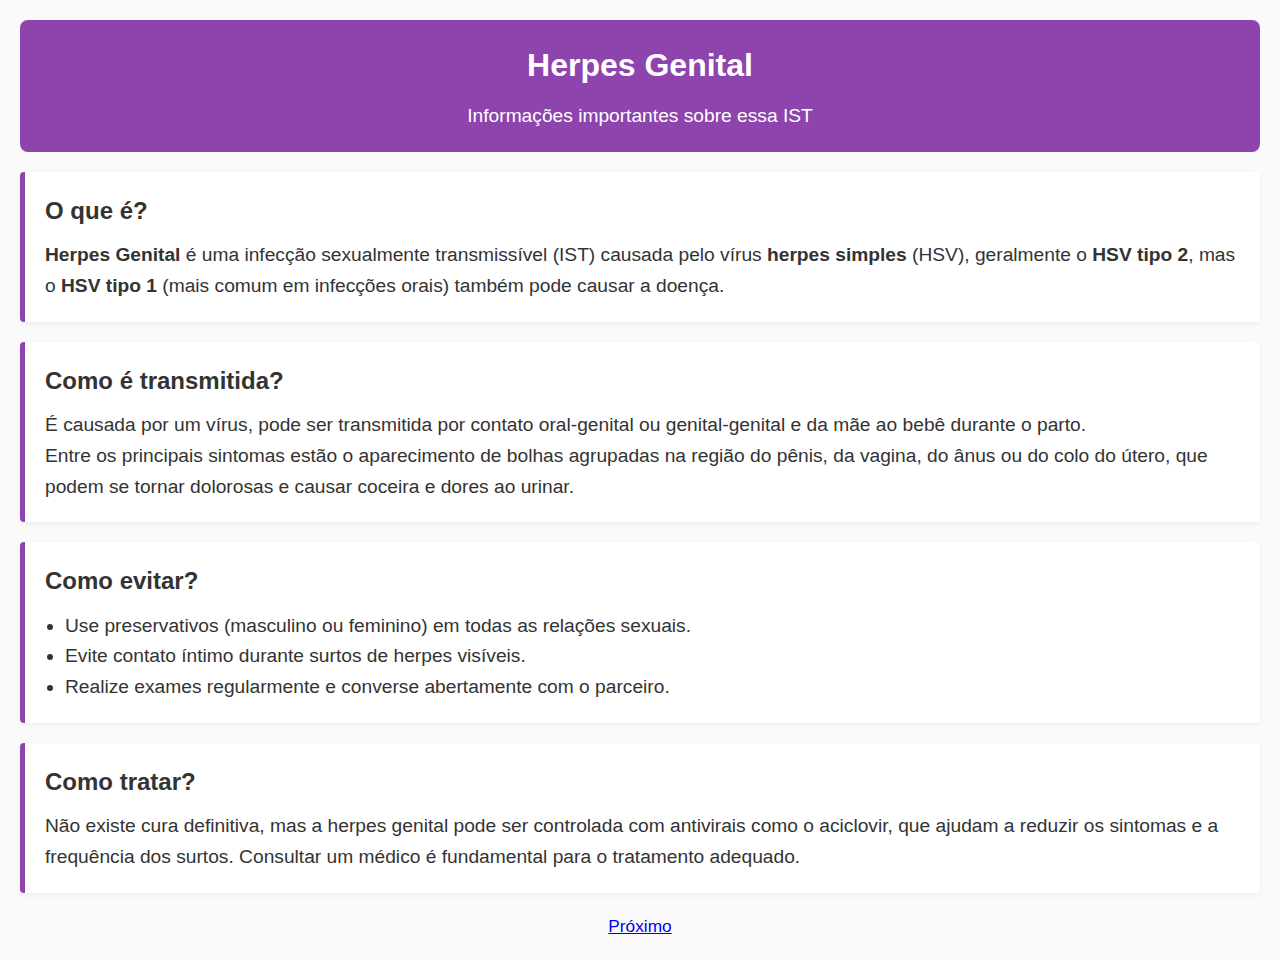
<file: index.html>
<html lang="pt-br">
<head>
  <meta charset="UTF-8" />
  <meta name="viewport" content="width=device-width, initial-scale=1.0"/>
  <title>Herpes Genital</title>
  <link rel="stylesheet" href="style.css" />
</head>
<body>
  <header>
    <h1>Herpes Genital</h1>
    <p>Informações importantes sobre essa IST</p>
  </header>

  <main>
    <section id="transmissao">
      <h2>O que é?</h2>
      <p>
        <strong>Herpes Genital</strong> é uma infecção sexualmente transmissível (IST) causada pelo vírus <strong>herpes simples</strong> (HSV), geralmente o <strong>HSV tipo 2</strong>, mas o <strong>HSV tipo 1</strong> (mais comum em infecções orais) também pode causar a doença.
      </p>
    </section>
    <section id="transmissao">
      <h2>Como é transmitida?</h2>
      <p>
        É causada por um vírus, pode ser transmitida por contato oral-genital ou genital-genital e da mãe ao bebê durante o parto.
      </p>
      <p>Entre os principais sintomas estão o aparecimento de bolhas agrupadas na região do pênis, da vagina, do ânus ou do colo do útero, que podem se tornar dolorosas e causar coceira e dores ao urinar.</p>

    </section>

    <section id="prevencao">
      <h2>Como evitar?</h2>
      <ul>
        <li>Use preservativos (masculino ou feminino) em todas as relações sexuais.</li>
        <li>Evite contato íntimo durante surtos de herpes visíveis.</li>
        <li>Realize exames regularmente e converse abertamente com o parceiro.</li>
      </ul>
    </section>

    <section id="tratamento">
      <h2>Como tratar?</h2>
      <p>
        Não existe cura definitiva, mas a herpes genital pode ser controlada com antivirais como o aciclovir, que ajudam a reduzir os sintomas e a frequência dos surtos. Consultar um médico é fundamental para o tratamento adequado.
      </p>
    </section>
  </main>

  <footer>
    <p><a href="index002.html">Próximo</a></p>
  </footer>
</body>
</html>
</file>
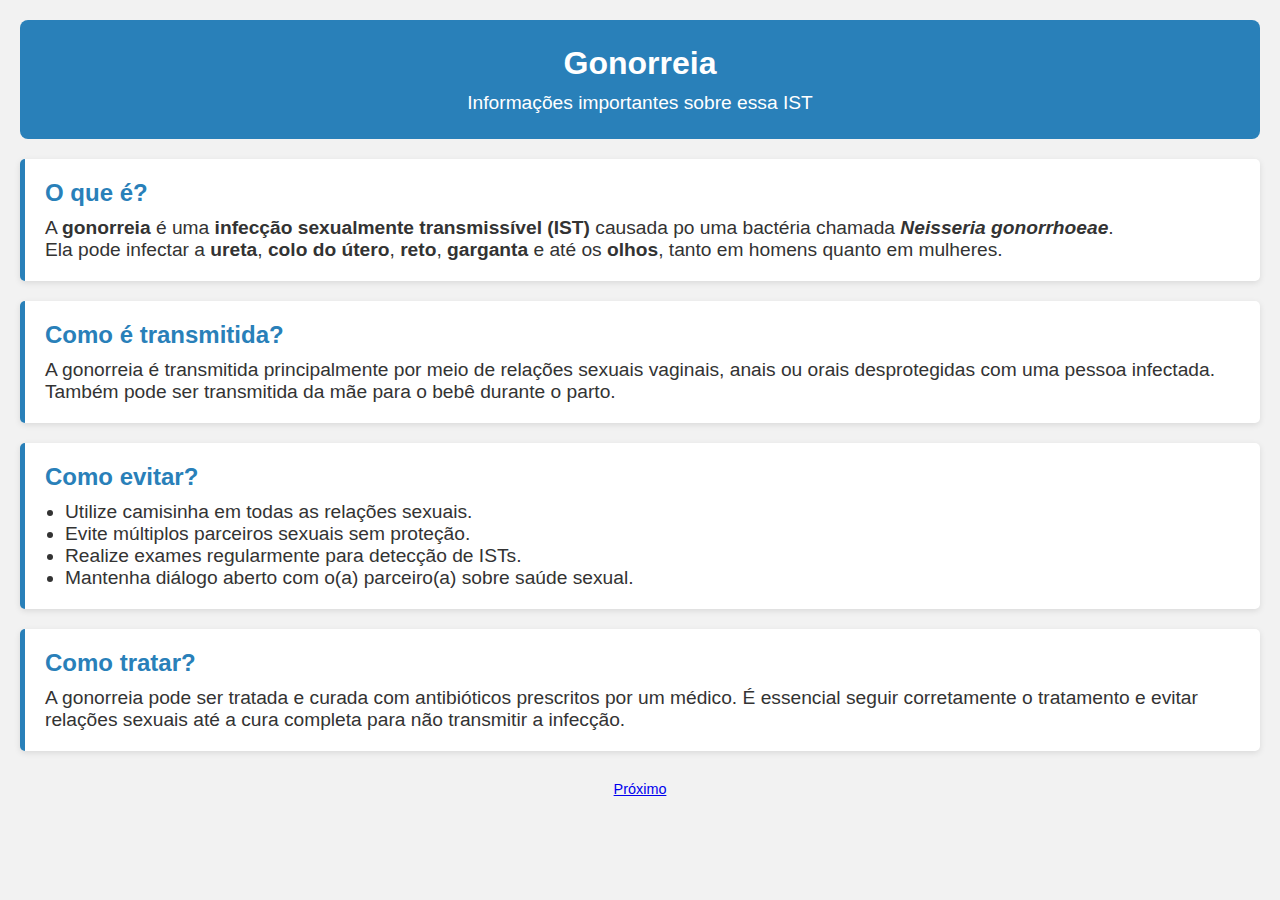
<file: index002.html>
<!DOCTYPE html>
<html lang="pt-br">
<head>
  <meta charset="UTF-8">
  <meta name="viewport" content="width=device-width, initial-scale=1.0">
  <title>Gonorreia</title>
  <link rel="stylesheet" href="gonorreia.css">
</head>
<body>
  <header>
    <h1>Gonorreia</h1>
    <p>Informações importantes sobre essa IST</p>
  </header>

  <main>
    <section id="transmissao">
      <h2>O que é?</h2>
      <p>
        A <strong>gonorreia</strong> é uma <strong>infecção sexualmente transmissível (IST)</strong>
        causada po uma bactéria chamada <strong><em>Neisseria gonorrhoeae</em></strong>. 
        <p>
          Ela pode infectar a <strong>ureta</strong>, <strong>colo do útero</strong>, <strong>reto</strong>, <strong>garganta</strong> e até os <strong>olhos</strong>, tanto em homens quanto em mulheres.
        </p>
      </p> 
    </section>
    <section id="transmissao">
      <h2>Como é transmitida?</h2>
      <p>
        A gonorreia é transmitida principalmente por meio de relações sexuais vaginais, anais ou orais desprotegidas com uma pessoa infectada. 
      </p>
      <p>Também pode ser transmitida da mãe para o bebê durante o parto.</p>
    </section>

    <section id="prevencao">
      <h2>Como evitar?</h2>
      <ul>
        <li>Utilize camisinha em todas as relações sexuais.</li>
        <li>Evite múltiplos parceiros sexuais sem proteção.</li>
        <li>Realize exames regularmente para detecção de ISTs.</li>
        <li>Mantenha diálogo aberto com o(a) parceiro(a) sobre saúde sexual.</li>
      </ul>
    </section>

    <section id="tratamento">
      <h2>Como tratar?</h2>
      <p>
        A gonorreia pode ser tratada e curada com antibióticos prescritos por um médico. É essencial seguir corretamente o tratamento e evitar relações sexuais até a cura completa para não transmitir a infecção.
      </p>
    </section>
  </main>

  <footer>
    <a href="index003.html">Próximo</a>
  </footer>
</body>
</html>
</file>
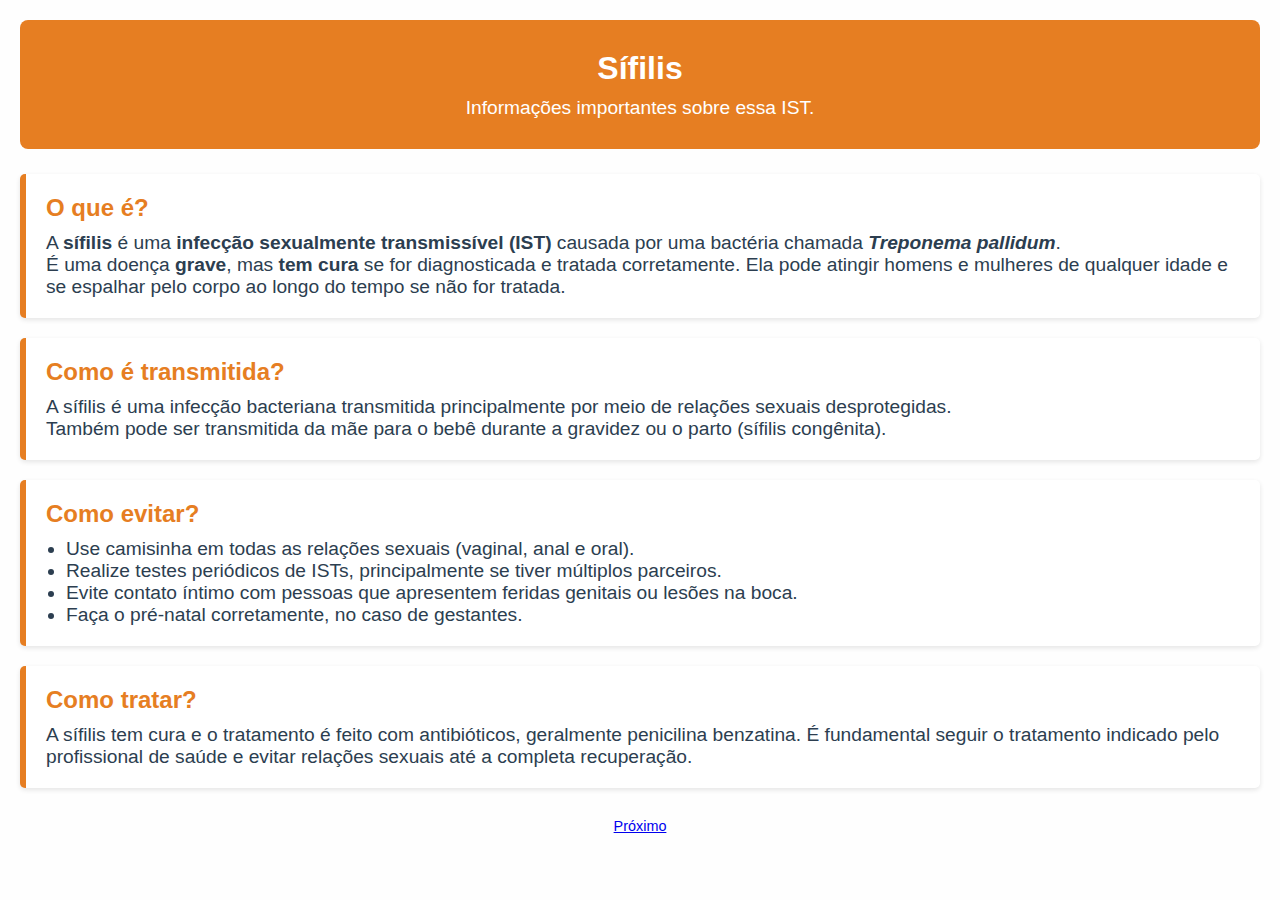
<file: index003.html>
<!DOCTYPE html>
<html lang="pt-br">
<head>
  <meta charset="UTF-8" />
  <meta name="viewport" content="width=device-width, initial-scale=1.0" />
  <title>Informações sobre Sífilis</title>
  <link rel="stylesheet" href="sifilis.css" />
</head>
<body>
  <header>
    <h1>Sífilis</h1>
    <p>Informações importantes sobre essa IST.</p>
  </header>

  <main>
    <section id="transmissao">
      <h2>O que é?</h2>
      <p>
        A <strong>sífilis</strong> é uma <strong>infecção sexualmente transmissível (IST)</strong> causada por uma bactéria chamada <strong><em>Treponema pallidum</em></strong>. 
        <p>
          É uma doença <strong>grave</strong>, mas <strong>tem cura</strong> se for diagnosticada e tratada corretamente. Ela pode atingir homens e mulheres de qualquer idade e se espalhar pelo corpo ao longo do tempo se não for tratada.
        </p>
      </p>
    </section>
    <section id="transmissao">
      <h2>Como é transmitida?</h2>
      <p>
        A sífilis é uma infecção bacteriana transmitida principalmente por meio de relações sexuais desprotegidas.
      </p>
      <p>Também pode ser transmitida da mãe para o  bebê durante a gravidez ou o parto (sífilis congênita).</p>
    </section>

    <section id="prevencao">
      <h2>Como evitar?</h2>
      <ul>
        <li>Use camisinha em todas as relações sexuais (vaginal, anal e oral).</li>
        <li>Realize testes periódicos de ISTs, principalmente se tiver múltiplos parceiros.</li>
        <li>Evite contato íntimo com pessoas que apresentem feridas genitais ou lesões na boca.</li>
        <li>Faça o pré-natal corretamente, no caso de gestantes.</li>
      </ul>
    </section>

    <section id="tratamento">
      <h2>Como tratar?</h2>
      <p>
        A sífilis tem cura e o tratamento é feito com antibióticos, geralmente penicilina benzatina. É fundamental seguir o tratamento indicado pelo profissional de saúde e evitar relações sexuais até a completa recuperação.
      </p>
    </section>
  </main>

  <footer>
    <a href="index004.html">Próximo</a>
  </footer>
</body>
</html>
</file>
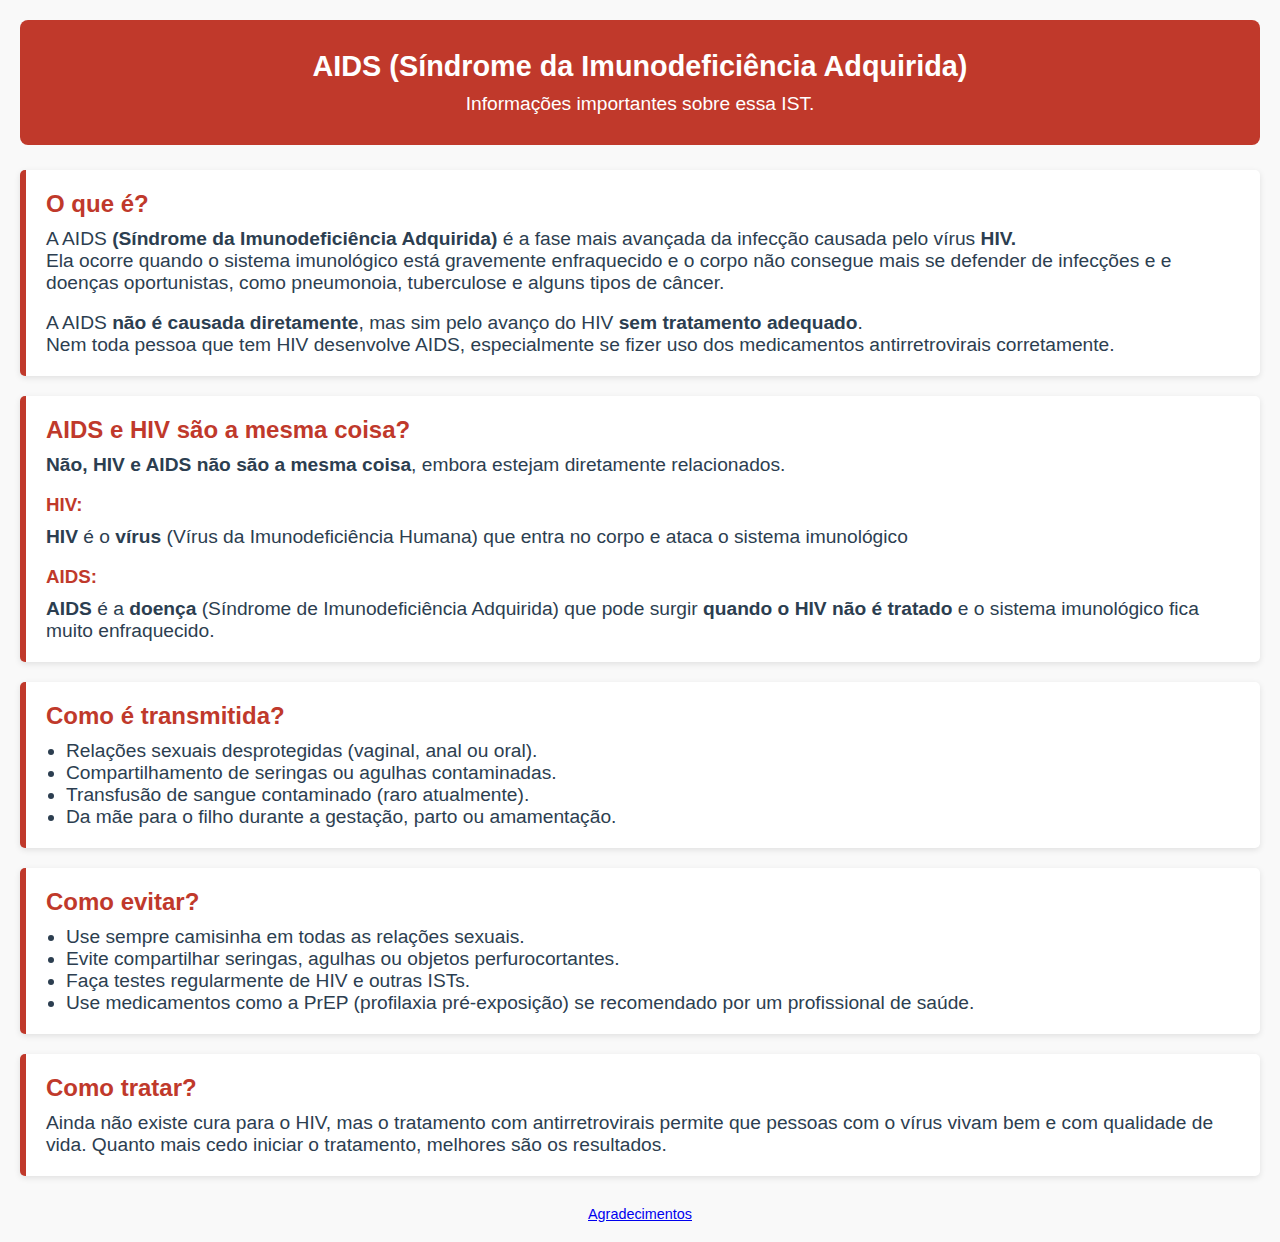
<file: index004.html>
<!DOCTYPE html>
<html lang="pt-br">
<head>
  <meta charset="UTF-8" />
  <meta name="viewport" content="width=device-width, initial-scale=1.0"/>
  <title>AIDS - Informação e Prevenção</title>
  <link rel="stylesheet" href="aids.css" />
</head>
<body>
  <header>
    <h1>AIDS (Síndrome da Imunodeficiência Adquirida)</h1>
    <p>
      Informações importantes sobre essa IST.
    </p>
  </header>

  <main>
    <section id="transmissao">
      <h2>O que é?</h2>
        <p>
      A AIDS <strong>(Síndrome da Imunodeficiência Adquirida)</strong> é a fase mais avançada da infecção causada pelo vírus <strong>HIV.</strong>
    </p>
    <p>
      Ela ocorre quando o sistema imunológico está gravemente enfraquecido e o corpo não consegue mais se defender de infecções e e doenças oportunistas, como pneumonoia, tuberculose e alguns tipos de câncer.
    </p>
    <br>
    <p>
      A AIDS <strong>não é causada diretamente</strong>, mas sim pelo avanço do HIV <strong>sem tratamento adequado</strong>.
    </p>
    <p>
      Nem toda pessoa que tem HIV desenvolve AIDS, especialmente se fizer uso dos medicamentos antirretrovirais corretamente.
    </p>
  </section>

  <section id="transmissao">
    <h2>AIDS e HIV são a mesma coisa?</h2>
    <p><strong>Não, HIV e AIDS não são a mesma coisa</strong>, embora estejam diretamente relacionados.</p>
    <br>
    <h3>HIV:</h3>
    <p><strong>HIV</strong> é o <strong>vírus</strong> (Vírus da Imunodeficiência Humana) que entra no corpo e ataca o sistema imunológico</p>
    <br>
   <h3>AIDS:</h3>
    <p>
      <strong>AIDS</strong> é a<strong> doença</strong> (Síndrome de Imunodeficiência Adquirida) que pode surgir <strong>quando o HIV não é tratado</strong> e o sistema imunológico fica muito enfraquecido.
    </p>
  </section>

  <section id="transmissao">
      <h2>Como é transmitida?</h2>
      <p>
        
      </p>
      <ul>
        <li>Relações sexuais desprotegidas (vaginal, anal ou oral).</li>
        <li>Compartilhamento de seringas ou agulhas contaminadas.</li>
        <li>Transfusão de sangue contaminado (raro atualmente).</li>
        <li>Da mãe para o filho durante a gestação, parto ou amamentação.</li>
      </ul>
    </section>

    <section id="prevencao">
      <h2>Como evitar?</h2>
      <ul>
        <li>Use sempre camisinha em todas as relações sexuais.</li>
        <li>Evite compartilhar seringas, agulhas ou objetos perfurocortantes.</li>
        <li>Faça testes regularmente de HIV e outras ISTs.</li>
        <li>Use medicamentos como a PrEP (profilaxia pré-exposição) se recomendado por um profissional de saúde.</li>
      </ul>
    </section>

    <section id="tratamento">
      <h2>Como tratar?</h2>
      <p>
        Ainda não existe cura para o HIV, mas o tratamento com antirretrovirais permite que pessoas com o vírus vivam bem e com qualidade de vida. Quanto mais cedo iniciar o tratamento, melhores são os resultados.
      </p>
    </section>
  </main>

  <footer>
    <a href="index005.html">Agradecimentos</a>
  </footer>
</body>
</html>
</file>
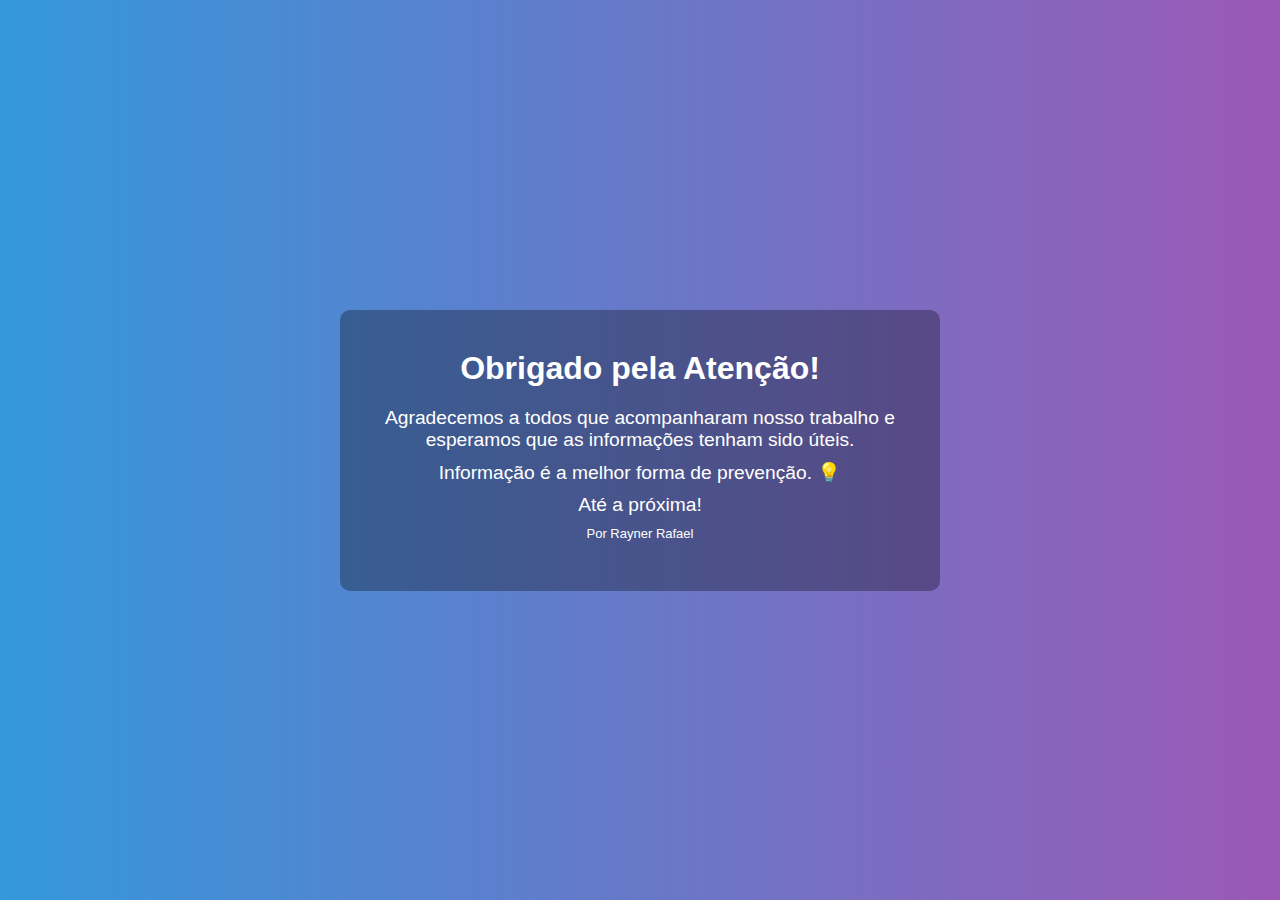
<file: index005.html>
<!DOCTYPE html>
<html lang="pt-br">
<head>
  <meta charset="UTF-8" />
  <meta name="viewport" content="width=device-width, initial-scale=1.0" />
  <title>Obrigado!</title>
  <link rel="stylesheet" href="agradecimento.css" />
</head>
<body>
  <div class="container">
    <h1>Obrigado pela Atenção!</h1>
    <p>Agradecemos a todos que acompanharam nosso trabalho e esperamos que as informações tenham sido úteis.</p>
    <p>Informação é a melhor forma de prevenção. 💡</p>
    <p>Até a próxima!</p>
    <p class="tchau">Por Rayner Rafael</p>
  </div>
</body>
</html>
</file>
<file: style.css>
* {
  margin: 0; 
  padding: 0;
  box-sizing: border-box;
}

body {
  font-family: Arial, sans-serif;
  background-color: #fafafa;
  color: #333;
  line-height: 1.6;
  padding: 20px;
}

header {
  background-color: #8e44ad;
  color: white;
  padding: 20px;
  text-align: center;
  border-radius: 8px;
  margin-bottom: 20px;
}

main section {
  background-color: #fff;
  padding: 20px;
  margin-bottom: 20px;
  border-left: 5px solid #8e44ad;
  border-radius: 4px;
  box-shadow: 0 2px 5px rgba(0,0,0,0.05);
}

h1, h2 {
  margin-bottom: 10px;
}

ul {
  margin-left: 20px;
  list-style-type: disc;
}

footer {
  text-align: center;
  margin-top: 20px;
  color: #777;
  font-size: 0.9em;
}

p {
  font-size: 1.2em;
}

li {
  font-size: 1.2em;
}
</file>
<file: gonorreia.css>
* {
  margin: 0;
  padding: 0;
  box-sizing: border-box;
}

body {
  font-family: Verdana, sans-serif;
  background-color: #f2f2f2;
  color: #333;
  padding: 20px;
}

header {
  background-color: #2980b9;
  color: white;
  text-align: center;
  padding: 25px;
  border-radius: 8px;
  margin-bottom: 20px;
}

h1 {
  font-size: 2em;
  margin-bottom: 10px;
}

main section {
  background-color: white;
  padding: 20px;
  margin-bottom: 20px;
  border-left: 5px solid #2980b9;
  border-radius: 5px;
  box-shadow: 0 2px 6px rgba(0, 0, 0, 0.1);
}

h2 {
  color: #2980b9;
  margin-bottom: 10px;
}

ul {
  list-style: disc;
  padding-left: 20px;
}

footer {
  text-align: center;
  color: #777;
  margin-top: 30px;
  font-size: 0.9em;
}

p {
  font-size: 1.2em;
}

li {
  font-size: 1.2em;
}
</file>
<file: sifilis.css>
* {
  margin: 0;
  padding: 0;
  box-sizing: border-box;
}

body {
  font-family: Arial, sans-serif;
  background-color: #fefefe;
  color: #2c3e50;
  padding: 20px;
}

header {
  background-color: #e67e22;
  color: white;
  text-align: center;
  padding: 30px 15px;
  border-radius: 8px;
  margin-bottom: 25px;
}

main section {
  background-color: #ffffff;
  padding: 20px;
  margin-bottom: 20px;
  border-left: 6px solid #e67e22;
  border-radius: 5px;
  box-shadow: 0 2px 5px rgba(0,0,0,0.1);
}

h1, h2 {
  margin-bottom: 10px;
}

h2 {
  color: #e67e22;
}

ul {
  list-style-type: disc;
  margin-left: 20px;
}

footer {
  text-align: center;
  margin-top: 30px;
  color: #888;
  font-size: 0.9em;
}

p {
  font-size: 1.2em;
}

li {
  font-size: 1.2em;
}
</file>
<file: aids.css>
* {
  margin: 0;
  padding: 0;
  box-sizing: border-box;
}

body {
  font-family: Arial, sans-serif;
  background-color: #f9f9f9;
  color: #2c3e50;
  padding: 20px;
}

header {
  background-color: #c0392b;
  color: white;
  text-align: center;
  padding: 30px 15px;
  border-radius: 8px;
  margin-bottom: 25px;
}

h1 {
  font-size: 1.8em;
  margin-bottom: 10px;
}

main section {
  background-color: white;
  padding: 20px;
  margin-bottom: 20px;
  border-left: 6px solid #c0392b;
  border-radius: 5px;
  box-shadow: 0 2px 6px rgba(0,0,0,0.1);
}

h2 {
  color: #c0392b;
  margin-bottom: 10px;
}

h3 {
   color: #c0392b;
   margin-bottom: 10px;
}

ul {
  margin-left: 20px;
  list-style-type: disc;
}

footer {
  text-align: center;
  margin-top: 30px;
  color: #777;
  font-size: 0.9em;
}

p {
  font-size: 1.2em;
}

li {
  font-size: 1.2em;
}
</file>
<file: agradecimento.css>
* {
  margin: 0;
  padding: 0;
  box-sizing: border-box;
}

body {
  height: 100vh;
  background: linear-gradient(to right, #3498db, #9b59b6);
  display: flex;
  align-items: center;
  justify-content: center;
  font-family: Arial, sans-serif;
  color: white;
  text-align: center;
  padding: 20px;
}

.container {
  background-color: rgba(0, 0, 0, 0.3);
  padding: 40px;
  border-radius: 10px;
  max-width: 600px;
}

h1 {
  font-size: 2em;
  margin-bottom: 20px;
}

p {
  font-size: 1.2em;
  margin-bottom: 10px;
}


p.tchau {
    font-size: small;
}

p.tchau:hover {
    font-size: large;
}
</file>
